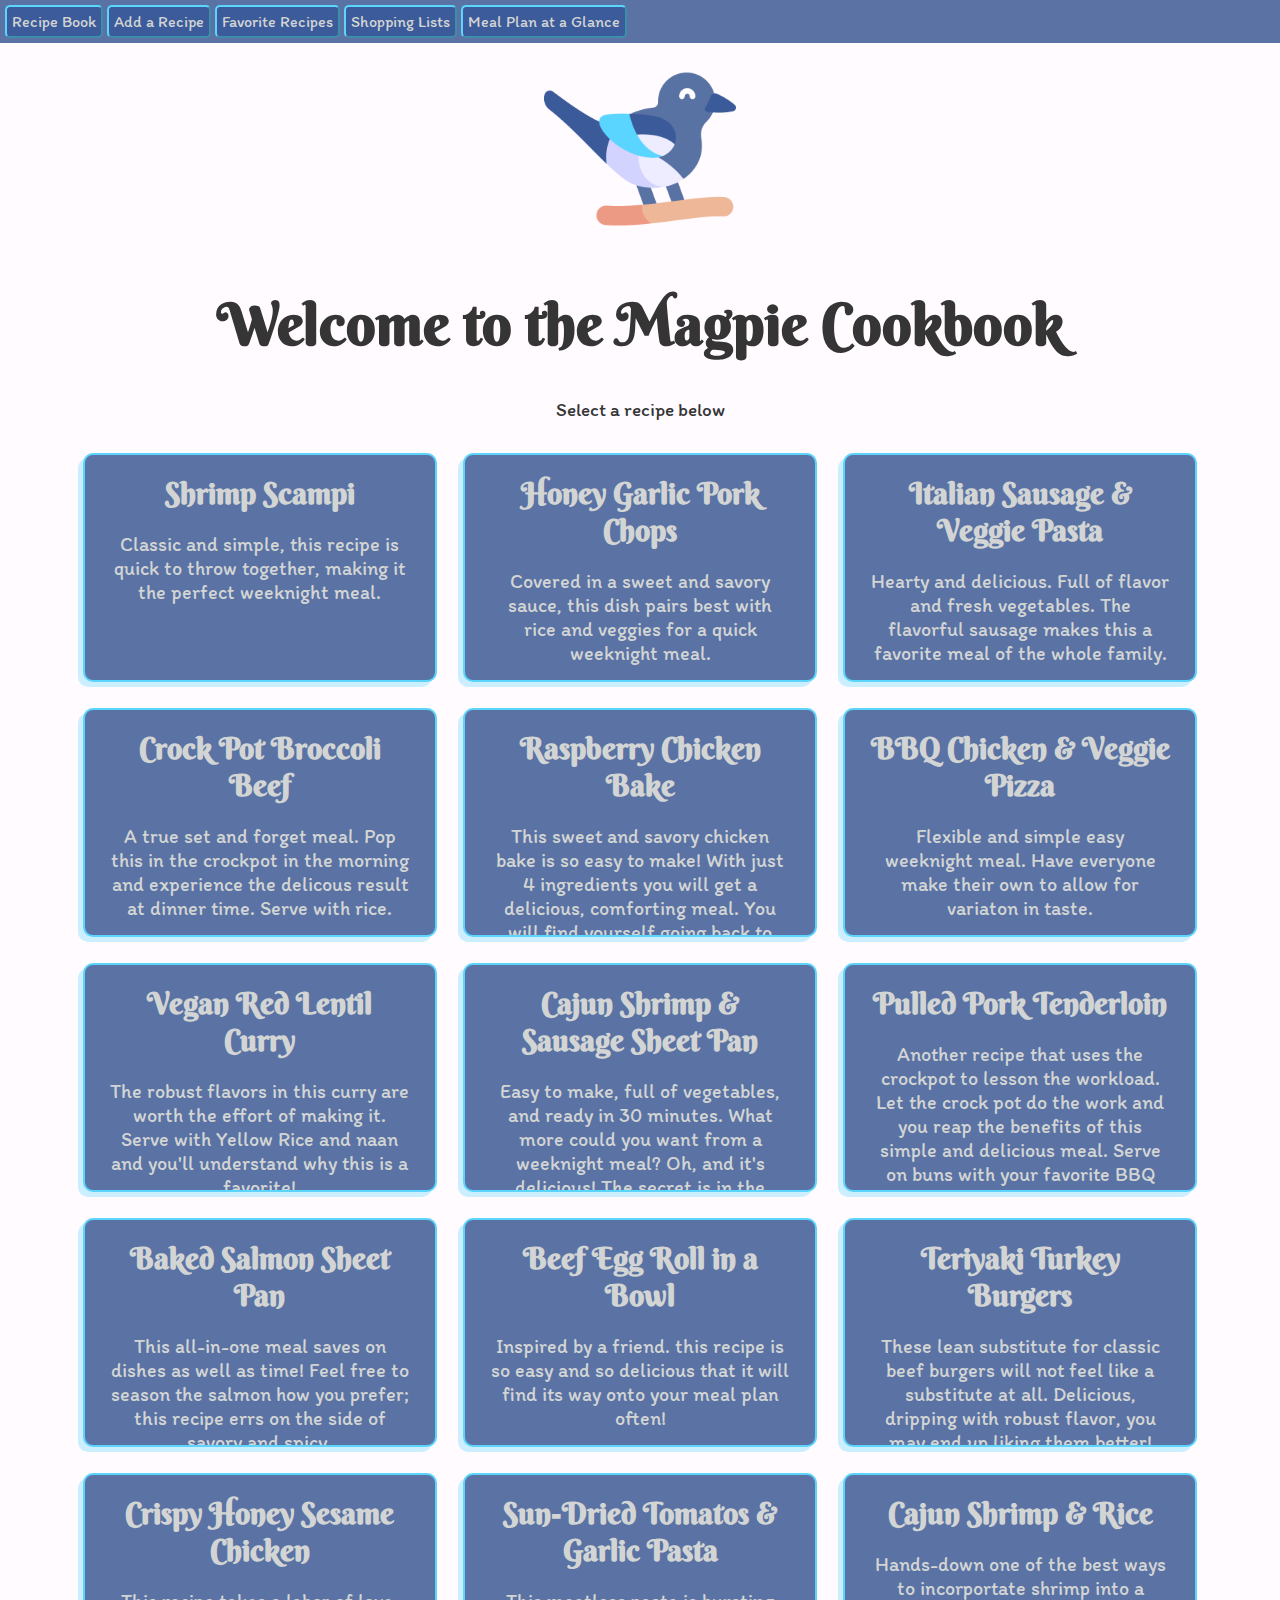
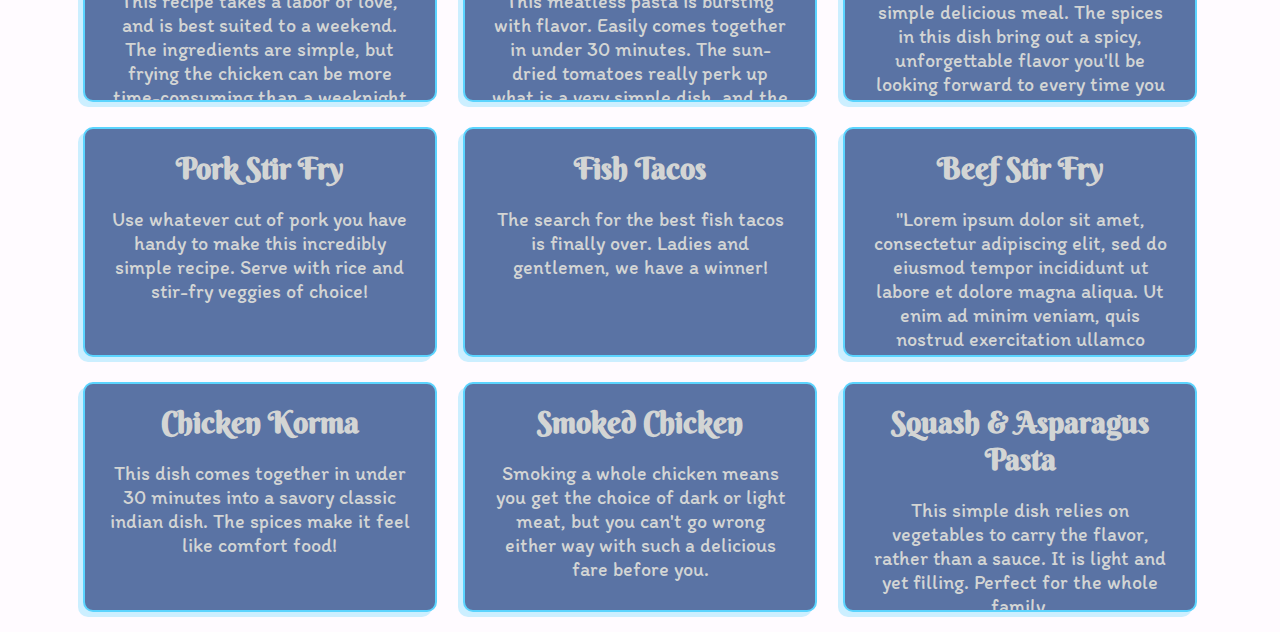
<file: index.html>
<!DOCTYPE html>
<html lang="en">
<head>
  <meta charset="UTF-8">
  <meta http-equiv="X-UA-Compatible" content="IE=edge">
  <meta name="viewport" content="width=device-width, initial-scale=1.0">
  <title>The Magpie Cookbook</title>
  <link rel="stylesheet" type="text/css" href="css/styles.css">
  <link rel="icon" type="image/png" sizes="32x32" href="./images/favicon.ico">
  <link rel="preconnect" href="https://fonts.googleapis.com">
  <link rel="preconnect" href="https://fonts.gstatic.com" crossorigin>
  <link href="https://fonts.googleapis.com/css2?family=Berkshire+Swash&display=swap" rel="stylesheet">
  <link href="https://fonts.googleapis.com/css2?family=Itim&display=swap" rel="stylesheet">
</head>
<body>
  <!-- this nav-bar will displayed on medium and large screens -->
  <nav class="nav-bar nav-bar-large nav-bar-medium">
    <!-- links back to the home-page -->
      <button class="nav-btn"><a href="#">Recipe Book</a></button>
  <!-- this will link to a form that will create a page! no idea how to do this yet, but I will get it eventually -->
      <button class="nav-btn"><a href="#">Add a Recipe</a></button>
      <!-- links to a list of favorited recipes, still no idea how to create a favorites list, but I will learn! -->
      <button class="nav-btn"><a href="#">Favorite Recipes</a></button>
      <!-- links to shopping lists for meal plans or by recipe. Should be able to add shopping lists to a main printable shopping list eventually. -->
      <button class="nav-btn"><a href="#">Shopping Lists</a></button>
      <button class="nav-btn"><a href="meal-planner/meal-plan.html">Meal Plan at a Glance</a></button>
  </nav>
  <!-- this nav-bar will be displayed only on small screens -->
  <nav class="nav-bar nav-bar-small">
    <button class="nav-btn-small"><a href="index.html"><img src="./images/cookbook.png" class=" nav-bar-small-icon"></a></button>
    <button class="nav-btn-small"><a href="#"><img src="./images/add.png" class=" nav-bar-small-icon"></a></button>
    <button class="nav-btn-small"><a href="#"><img src="./images/heart.png" class=" nav-bar-small-icon"></a></button>
    <button class="nav-btn-small"><a href="#"><img src="./images/shopping-list.png" class=" nav-bar-small-icon"></a></button>
    <button class="nav-btn-small"><a href="./meal-planner/meal-plan.html"><img src="./images/weekly.png" class=" nav-bar-small-icon"></a></button>
  </nav>

  <section class="cookbook-intro">
    <img src="./images/magpie.png" alt="cartoon-magpie">
    <h1> Welcome to the Magpie Cookbook </h1>
    <p>Select a recipe below</p>
  </section>
  <nav class="recipe-carousel">
    <div class="recipe-card">
      <h1 class="recipe-title">Shrimp Scampi</h1>
      <p>Classic and simple, this recipe is quick to throw together, making it the perfect weeknight meal.</p>
    </div>
    <div class="recipe-card">
      <h1 class="recipe-title">Honey Garlic Pork Chops</h1>
      <p>Covered in a sweet and savory sauce, this dish pairs best with rice and veggies for a quick weeknight meal.</p>
    </div>
    <div class="recipe-card">
      <h1 class="recipe-title">Italian Sausage & Veggie Pasta</h1>
      <p>Hearty and delicious. Full of flavor and fresh vegetables. The flavorful sausage makes this a favorite meal of the whole family.</p>
    </div>
    <div class="recipe-card">
      <h1 class="recipe-title">Crock Pot Broccoli Beef</h1>
      <p>A true set and forget meal. Pop this in the crockpot in the morning and experience the delicous result at dinner time. Serve with rice.</p>
    </div>
    <div class="recipe-card">
      <h1 class="recipe-title">Raspberry Chicken Bake</h1>
      <p>This sweet and savory chicken bake is so easy to make! With just 4 ingredients you will get a delicious, comforting meal. You will find yourself going back to this one again and again when you're looking for something easy and tasty.
    </div>
    <div class="recipe-card">
      <h1 class="recipe-title">BBQ Chicken & Veggie Pizza</h1>
      <p>Flexible and simple easy weeknight meal. Have everyone make their own to allow for variaton in taste.</p>
    </div>
    <div class="recipe-card">
      <h1 class="recipe-title">Vegan Red Lentil Curry</h1>
      <p>The robust flavors in this curry are worth the effort of making it. Serve with <a>Yellow Rice</a> and naan and you'll understand why this is a favorite!</p>
    </div>
    <div class="recipe-card">
      <h1 class="recipe-title">Cajun Shrimp & Sausage Sheet Pan</h1>
      <p>Easy to make, full of vegetables, and ready in 30 minutes. What more could you want from a weeknight meal? Oh, and it's delicious! The secret is in the spices.</p>
    </div>
    <div class="recipe-card">
      <h1 class="recipe-title">Pulled Pork Tenderloin</h1>
      <p>Another recipe that uses the crockpot to lesson the workload. Let the crock pot do the work and you reap the benefits of this simple and delicious meal. Serve on buns with your favorite BBQ side!</p>
    </div><div class="recipe-card"><a href="./recipe-pages/salmon-sheet-pan.html">
      <h1 class="recipe-title">Baked Salmon Sheet Pan</h1>
      <p>This all-in-one meal saves on dishes as well as time! Feel free to season the salmon how you prefer; this recipe errs on the side of savory and spicy.</p></a>
    </div><div class="recipe-card"><a href="./recipe-pages/beef-egg-roll.html">
      <h1 class="recipe-title">Beef Egg Roll in a Bowl</h1>
      <p>Inspired by a friend. this recipe is so easy and so delicious that it will find its way onto your meal plan often!</p></a>
    </div><div class="recipe-card">
      <h1 class="recipe-title">Teriyaki Turkey Burgers</h1>
      <p>These lean substitute for classic beef burgers will not feel like a substitute at all. Delicious, dripping with robust flavor, you may end up liking them better!</p>
    </div>
    <div class="recipe-card">
      <h1 class="recipe-title">Crispy Honey Sesame Chicken</h1>
      <p>This recipe takes a labor of love, and is best suited to a weekend. The ingredients are simple, but frying the chicken can be more time-consuming than a weeknight allows. The payoff is a delicious sweet and savory chicken that the whole family will love. Best served with rice and steamed veggies.</p>
    </div>
    <div class="recipe-card"> <a href="./recipe-pages/sun-dried-tomato-pasta.html">
      <h1 class="recipe-title">Sun-Dried Tomatos & Garlic Pasta</h1>
      <p>This meatless pasta is bursting with flavor. Easily comes together in under 30 minutes. The sun-dried tomatoes really perk up what is a very simple dish, and the spinach gives it a beautiful look while adding rich nutritional value.</p></a>
    </div>
    <div class="recipe-card">
      <h1 class="recipe-title">Cajun Shrimp & Rice</h1>
      <p>Hands-down one of the best ways to incorportate shrimp into a simple delicious meal. The spices in this dish bring out a spicy, unforgettable flavor you'll be looking forward to every time you see it on your meal plan!</p>
    </div><div class="recipe-card">
      <h1 class="recipe-title">Pork Stir Fry</h1>
      <p>Use whatever cut of pork you have handy to make this incredibly simple recipe. Serve with rice and stir-fry veggies of choice!</p>
    </div><div class="recipe-card">
      <h1 class="recipe-title">Fish Tacos</h1>
      <p>The search for the best fish tacos is finally over. Ladies and gentlemen, we have a winner!</p>
    </div>
    <div class="recipe-card">
      <h1 class="recipe-title">Beef Stir Fry</h1>
      <p>"Lorem ipsum dolor sit amet, consectetur adipiscing elit, sed do eiusmod tempor incididunt ut labore et dolore magna aliqua. Ut enim ad minim veniam, quis nostrud exercitation ullamco laboris nisi ut aliquip ex ea commodo consequat. Duis aute irure dolor in reprehenderit in voluptate velit esse cillum dolore eu fugiat nulla pariatur. Excepteur sint occaecat cupidatat non proident, sunt in culpa qui officia deserunt mollit anim id est laborum."</p>
    </div>
    <div class="recipe-card">
      <h1 class="recipe-title">Chicken Korma</h1>
      <p>This dish comes together in under 30 minutes into a savory classic indian dish. The spices make it feel like comfort food!</p>
    </div>
    <div class="recipe-card">
      <h1 class="recipe-title">Smoked Chicken</h1>
      <p>Smoking a whole chicken means you get the choice of dark or light meat, but you can't go wrong either way with such a delicious fare before you.</p>
    </div>
    <div class="recipe-card">
      <h1 class="recipe-title">Squash & Asparagus Pasta</h1>
      <p>This simple dish relies on vegetables to carry the flavor, rather than a sauce. It is light and yet filling. Perfect for the whole family.</p>
    </div>
  </nav>
  <footer class="footer">
    
  </footer>
  <script src="/js/script.js"></script>
</body>
</html>
</file>
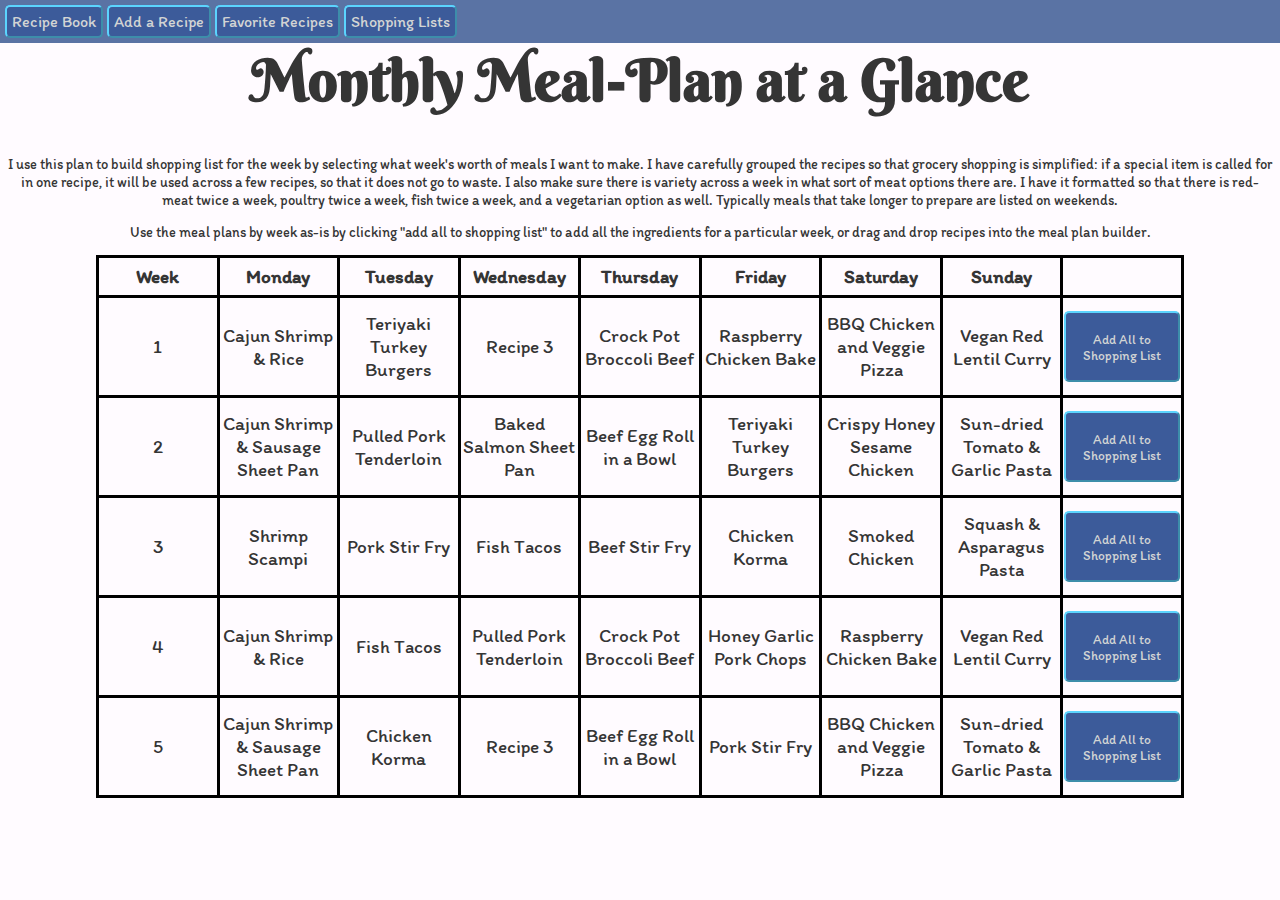
<file: meal-plan.html>
<!DOCTYPE html>
<html lang="en">
<head>
  <meta charset="UTF-8">
  <meta http-equiv="X-UA-Compatible" content="IE=edge">
  <meta name="viewport" content="width=device-width, initial-scale=1.0">
  <link rel="stylesheet" href="/css/styles.meal-plan.css">
  <link rel="icon" type="image/png" sizes="32x32" href="/images/favicon.ico">
  <link rel="preconnect" href="https://fonts.googleapis.com">
  <link rel="preconnect" href="https://fonts.gstatic.com" crossorigin>
  <link href="https://fonts.googleapis.com/css2?family=Berkshire+Swash&display=swap" rel="stylesheet">
  <link href="https://fonts.googleapis.com/css2?family=Itim&display=swap" rel="stylesheet">
  <title>The Magpie Cookbook | Meal Plan At a Glance</title>
</head>
<body>
  <nav class="nav-bar">
    <!-- links back to the home-page -->
      <button class="nav-btn"><a href="/index.html">Recipe Book</a></button>
  <!-- this will link to a form that will create a page! no idea how to do this yet, but I will get it eventually -->
      <button class="nav-btn"><a href="#">Add a Recipe</a></button>
      <!-- links to a list of favorited recipes, still no idea how to create a favorites list, but I will learn! -->
      <button class="nav-btn"><a href="#">Favorite Recipes</a></button>
      <!-- links to shopping lists for meal plans or by recipe. Should be able to add shopping lists to a main printable shopping list eventually. -->
      <button class="nav-btn"><a href="#">Shopping Lists</a></button>
  </nav>

  <h1>Monthly Meal-Plan at a Glance</h1>
  <p> I use this plan to build shopping list for the week by selecting what week's worth of meals I want to make. I have carefully grouped the recipes so that grocery shopping is simplified: if a special item is called for in one recipe, it will be used across a few recipes, so that it does not go to waste. I also make sure there is variety across a week in what sort of meat options there are. I have it formatted so that there is red-meat twice a week, poultry twice a week, fish twice a week, and a vegetarian option as well. Typically meals that take longer to prepare are listed on weekends.</p> 
  <p>Use the meal plans by week as-is by clicking "add all to shopping list" to add all the ingredients for a particular week, or drag and drop recipes into the meal plan builder.</p>
  <table>
    <thead> 
      <tr> 
        <th>Week</th><th>Monday</th> <th>Tuesday</th> <th>Wednesday</th> <th>Thursday</th> <th>Friday</th> <th>Saturday</th> <th>Sunday</th><th></th>     
      </tr>  
    </thead>
    <tbody>
      <tr>
        <td>1</td>
        <td>Cajun Shrimp & Rice</td>
        <td>Teriyaki Turkey Burgers</td>
        <td>Recipe 3</td>
        <td>Crock Pot Broccoli Beef</td>
        <td>Raspberry Chicken Bake</td>
        <td>BBQ Chicken and Veggie Pizza</td>
        <td>Vegan Red Lentil Curry</td>
        <td><button class="add-to-list" type="button"> Add All to Shopping List</button></td>
      </tr>
      <tr>
        <td>2</td>
        <td>Cajun Shrimp & Sausage Sheet Pan</td>
        <td>Pulled Pork Tenderloin</td>
        <td>Baked Salmon Sheet Pan</td>
        <td>Beef Egg Roll in a Bowl</td>
        <td>Teriyaki Turkey Burgers</td>
        <td>Crispy Honey Sesame Chicken</td>
        <td>Sun-dried Tomato & Garlic Pasta</td>
        <td><button class="add-to-list" type="button"> Add All to Shopping List</button></td>
      </tr>
      <tr>
        <td>3</td>
        <td>Shrimp Scampi</td>
        <td>Pork Stir Fry</td>
        <td>Fish Tacos</td>
        <td>Beef Stir Fry</td>
        <td>Chicken Korma</td>
        <td>Smoked Chicken</td>
        <td>Squash & Asparagus Pasta</td>
        <td><button class="add-to-list" type="button"> Add All to Shopping List</button></td>
      </tr>
      <tr>
        <td>4</td>
        <td>Cajun Shrimp & Rice</td>
        <td>Fish Tacos</td>
        <td>Pulled Pork Tenderloin</td>
        <td>Crock Pot Broccoli Beef</td>
        <td>Honey Garlic Pork Chops</td>
        <td>Raspberry Chicken Bake</td>
        <td>Vegan Red Lentil Curry</td>
        <td><button class="add-to-list" type="button"> Add All to Shopping List</button>
      </tr>
      <tr>
        <td>5</td>
        <td>Cajun Shrimp & Sausage Sheet Pan</td>
        <td>Chicken Korma</td>
        <td>Recipe 3</td>
        <td>Beef Egg Roll in a Bowl</td>
        <td>Pork Stir Fry</td>
        <td>BBQ Chicken and Veggie Pizza</td>
        <td>Sun-dried Tomato & Garlic Pasta</td>
        <td><button class="add-to-list" type="button"> Add All to Shopping List</button></td>
      </tr>

    </tbody>
  </table>
</body>
</html>
</file>
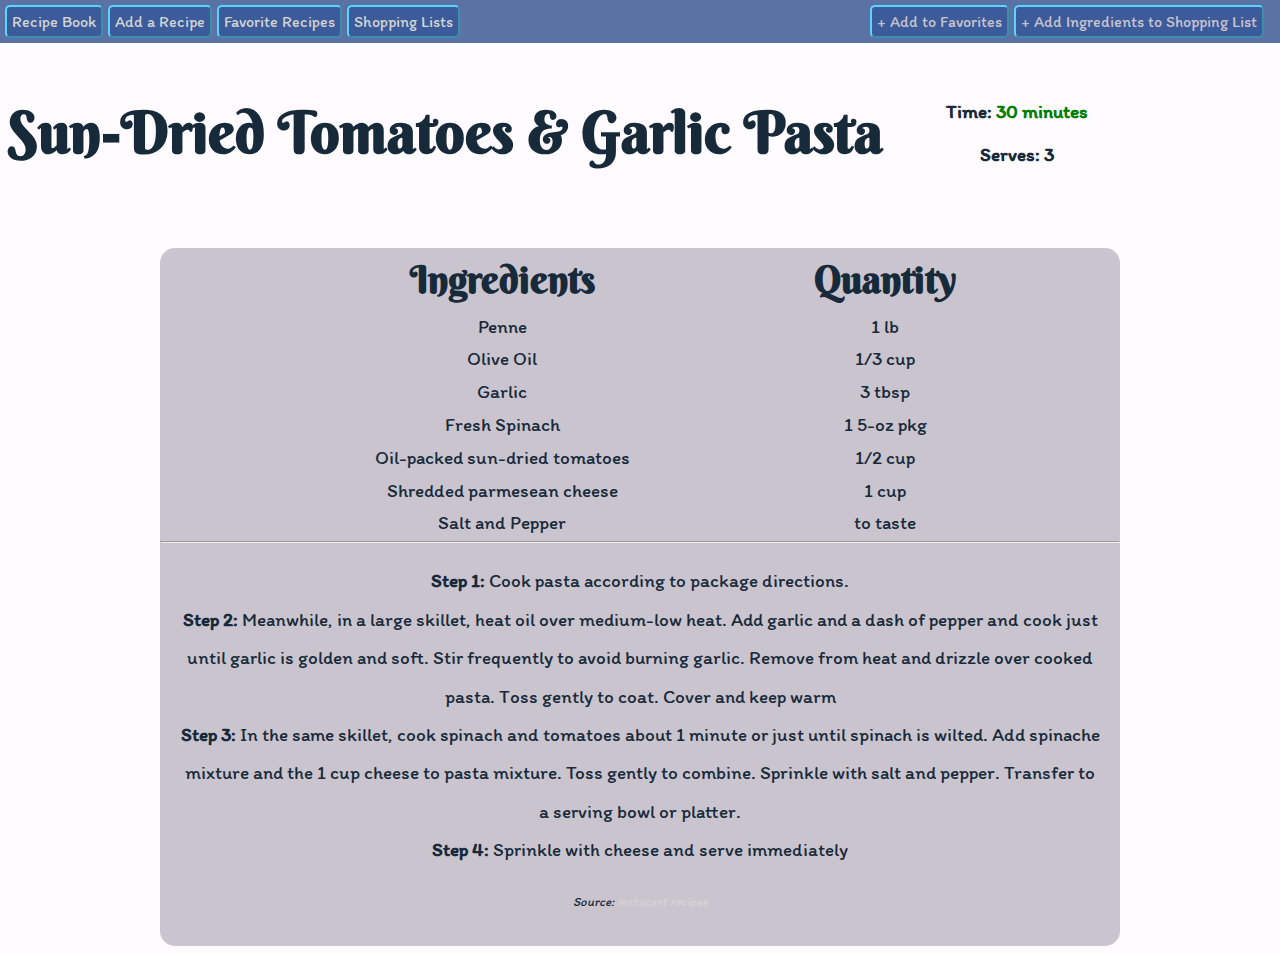
<file: recipe-1.html>
<!DOCTYPE html>
<html lang="en">
<head>
  <meta charset="UTF-8">
  <meta http-equiv="X-UA-Compatible" content="IE=edge">
  <meta name="viewport" content="width=device-width, initial-scale=1.0">
  <link rel="icon" type="image/png" sizes="32x32" href="/images/favicon.ico">
  <link rel="stylesheet" type="text/css" href="/css/styles.recipe-cards.css">
  <link rel="preconnect" href="https://fonts.googleapis.com">
  <link rel="preconnect" href="https://fonts.gstatic.com" crossorigin>
  <link href="https://fonts.googleapis.com/css2?family=Berkshire+Swash&display=swap" rel="stylesheet">
  <link href="https://fonts.googleapis.com/css2?family=Itim&display=swap" rel="stylesheet">
  <title>Sun-Dried Tomatoes & Garlic Pasta</title>
</head>
<body>
  <nav class="nav-bar">
<!-- links back to the home-page -->
    <button class="nav-btn"><a href="/index.html">Recipe Book</a></button>
<!-- this will link to a form that will create a page! no idea how to do this yet, but I will get it eventually -->
    <button class="nav-btn"><a href="#">Add a Recipe</a></button>
    <!-- links to a list of favorited recipes, still no idea how to create a favorites list, but I will learn! -->
    <button class="nav-btn"><a href="#">Favorite Recipes</a></button>
    <!-- links to shopping lists for meal plans or by recipe. Should be able to add shopping lists to a main printable shopping list eventually. -->
    <button class="nav-btn"><a href="#">Shopping Lists</a></button>
    <div class="recipe-btn">
      <button class="nav-btn" type="button">+ Add to Favorites</button>
      <button class="nav-btn" type="button">+ Add Ingredients to Shopping List</button>
    </div>  
  </nav>

  <div class="recipe-head">
    <h1>Sun-Dried Tomatoes & Garlic Pasta</h1>
    <div class="time-serves">
      <p>Time:<span class="cook-time"> 30 minutes</span></p>
      <p>Serves: 3</p>
      
    </div>
  </div>
  
  <div class="recipe-info">
    <div class="ingredients">
      <table>
        <thead>
          <tr>
            <th>Ingredients</th>
            <th>Quantity</th>
          </tr>
        </thead>
        <tbody>
          <tr>
            <td> Penne</td>
            <td> 1 lb</td>
          </tr>
          <tr>
            <td> Olive Oil</td>
            <td> 1/3 cup</td>
          </tr>
          <tr>
            <td> Garlic</td>
            <td> 3 tbsp</td>
          </tr>
          <tr>
            <td> Fresh Spinach</td>
            <td> 1 5-oz pkg</td>
          </tr>
          <tr>
            <td> Oil-packed sun-dried tomatoes</td>
            <td> 1/2 cup </td>
          </tr>
          <tr>
            <td> Shredded parmesean cheese</td>
            <td> 1 cup </td>
          </tr>
          <tr>
            <td> Salt and Pepper</td>
            <td> to taste </td>
          </tr>
        </tbody>
      </table>
    </div>
    <hr>
    <div class="instructions">
      <p>
        <strong>Step 1:</strong> Cook pasta according to package directions. <br>
          <strong>Step 2:</strong> Meanwhile, in a large skillet, heat oil over medium-low heat. Add garlic and a dash of
          pepper and cook just until garlic is golden and soft. Stir frequently to avoid burning garlic. Remove from heat and
          drizzle over cooked pasta. Toss gently to coat. Cover and keep warm<br>
          <strong>Step 3:</strong> In the same skillet, cook spinach and tomatoes about 1 minute or just until spinach is wilted. Add spinache mixture and the 1 cup cheese to pasta mixture. Toss gently to combine. Sprinkle with salt and pepper. Transfer to a serving bowl or platter.<br>
          <strong>Step 4:</strong> Sprinkle with cheese and serve immediately
        </p>
      <!--Modified to be a butter-free recipe-->
        <p class="source"><em>Source: <a target="_blank" href="https://www.instacart.com/store/recipes/888-browned-butter-garlic-pasta"> instacart recipes</a></em></p> 
    </div>



  </div>
  
</body>
</html>
</file>
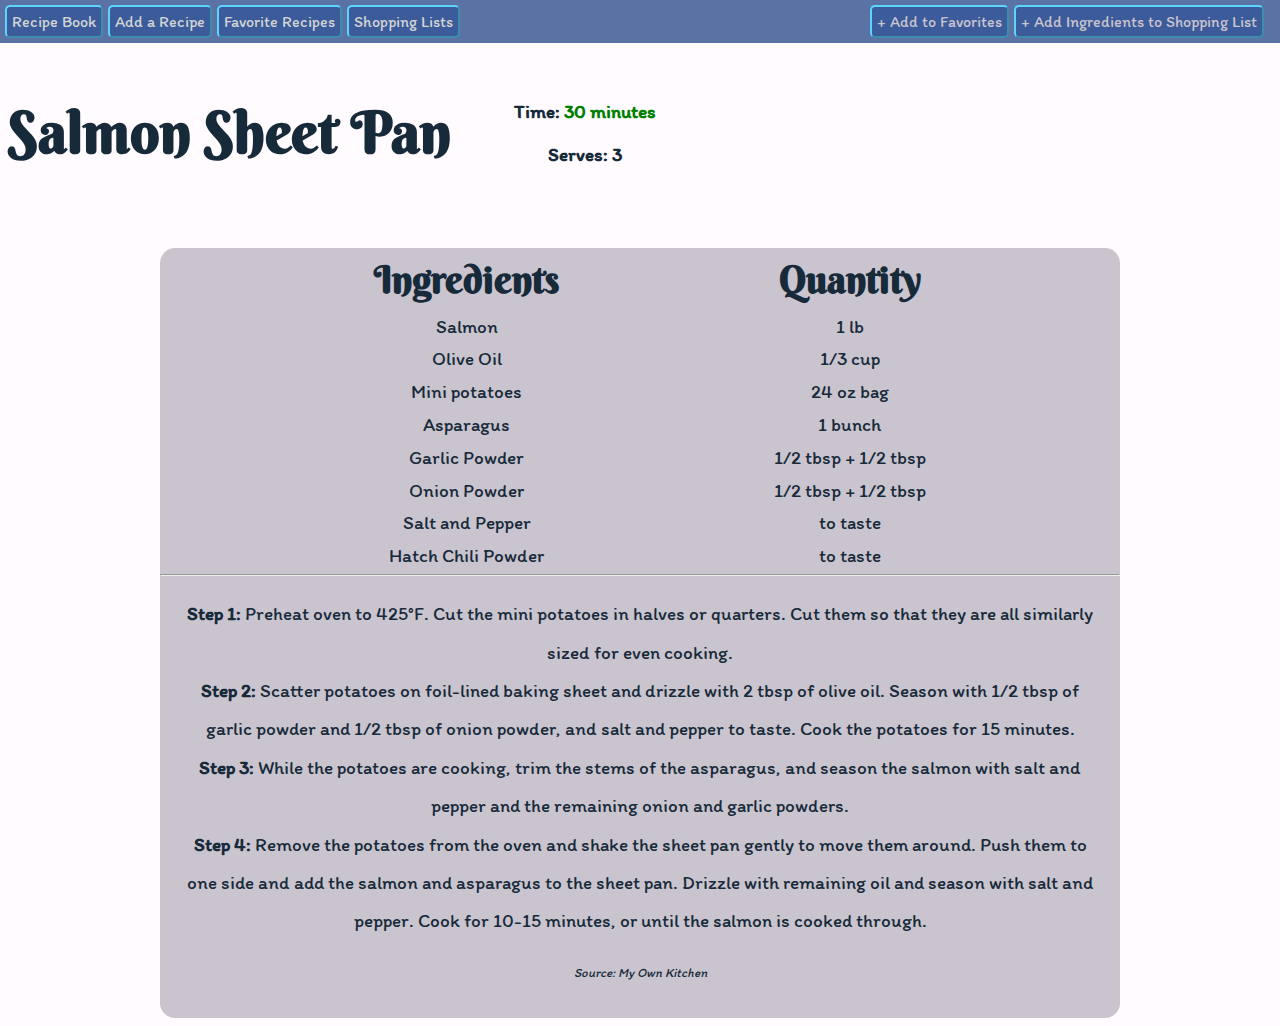
<file: recipe-2.html>
<!DOCTYPE html>
<html lang="en">
<head>
  <meta charset="UTF-8">
  <meta http-equiv="X-UA-Compatible" content="IE=edge">
  <meta name="viewport" content="width=device-width, initial-scale=1.0">
  <link rel="icon" type="image/png" sizes="32x32" href="/images/favicon.ico">
  <link rel="stylesheet" type="text/css" href="/css/styles.recipe-cards.css">
  <link rel="preconnect" href="https://fonts.googleapis.com">
  <link rel="preconnect" href="https://fonts.gstatic.com" crossorigin>
  <link href="https://fonts.googleapis.com/css2?family=Berkshire+Swash&display=swap" rel="stylesheet">
  <link href="https://fonts.googleapis.com/css2?family=Itim&display=swap" rel="stylesheet">
  <title>Sun-Dried Tomatoes & Garlic Pasta</title>
</head>
<body>
  <nav class="nav-bar">
<!-- links back to the home-page -->
    <button class="nav-btn"><a href="/index.html">Recipe Book</a></button>
<!-- this will link to a form that will create a page! no idea how to do this yet, but I will get it eventually -->
    <button class="nav-btn"><a href="#">Add a Recipe</a></button>
    <!-- links to a list of favorited recipes, still no idea how to create a favorites list, but I will learn! -->
    <button class="nav-btn"><a href="#">Favorite Recipes</a></button>
    <!-- links to shopping lists for meal plans or by recipe. Should be able to add shopping lists to a main printable shopping list eventually. -->
    <button class="nav-btn"><a href="#">Shopping Lists</a></button>
    <div class="recipe-btn">
      <button class="nav-btn" type="button">+ Add to Favorites</button>
      <button class="nav-btn" type="button">+ Add Ingredients to Shopping List</button>
    </div>  
  </nav>

  <div class="recipe-head">
    <h1>Salmon Sheet Pan</h1>
    <div class="time-serves">
      <p>Time:<span class="cook-time"> 30 minutes</span></p>
      <p>Serves: 3</p>
      
    </div>
  </div>
  
  <div class="recipe-info">
    <div class="ingredients">
      <table>
        <thead>
          <tr>
            <th>Ingredients</th>
            <th>Quantity</th>
          </tr>
        </thead>
        <tbody>
          <tr>
            <td> Salmon</td>
            <td> 1 lb</td>
          </tr>
          <tr>
            <td> Olive Oil</td>
            <td> 1/3 cup</td>
          </tr>
          <tr>
            <td> Mini potatoes</td>
            <td> 24 oz bag</td>
          </tr>
          <tr>
            <td> Asparagus</td>
            <td> 1 bunch</td>
          </tr>
          <tr>
            <td> Garlic Powder</td>
            <td> 1/2 tbsp + 1/2 tbsp </td>
          </tr>
          <tr>
            <td> Onion Powder</td>
            <td> 1/2 tbsp + 1/2 tbsp </td>
          </tr>
          <tr>
            <td> Salt and Pepper</td>
            <td> to taste </td>
          </tr>
          <tr>
            <td> Hatch Chili Powder</td>
            <td> to taste </td>
          </tr>

        </tbody>
      </table>
    </div>
    <hr>
    <div class="instructions">
      <p>
        <strong>Step 1:</strong> Preheat oven to 425&#176;F. Cut the mini potatoes in halves or quarters. Cut them so that they are all similarly sized for even cooking. <br>
        <strong>Step 2:</strong> Scatter potatoes on foil-lined baking sheet and drizzle with 2 tbsp of olive oil. Season with 1/2 tbsp of garlic powder and 1/2 tbsp of onion powder, and salt and pepper to taste. Cook the potatoes for 15 minutes.<br>
        <strong>Step 3:</strong> While the potatoes are cooking, trim the stems of the asparagus, and season the salmon with salt and pepper and the remaining onion and garlic powders.<br>
        <strong>Step 4:</strong> Remove the potatoes from the oven and shake the sheet pan gently to move them around. Push them to one side and add the salmon and asparagus to the sheet pan. Drizzle with remaining oil and season with salt and pepper. Cook for 10-15 minutes, or until the salmon is cooked through. 
      </p>
      <!--Modified to be a butter-free recipe-->
      <p class="source"><em>Source: My Own Kitchen</em></p> 
    </div>



  </div>
  
</body>
</html>
</file>
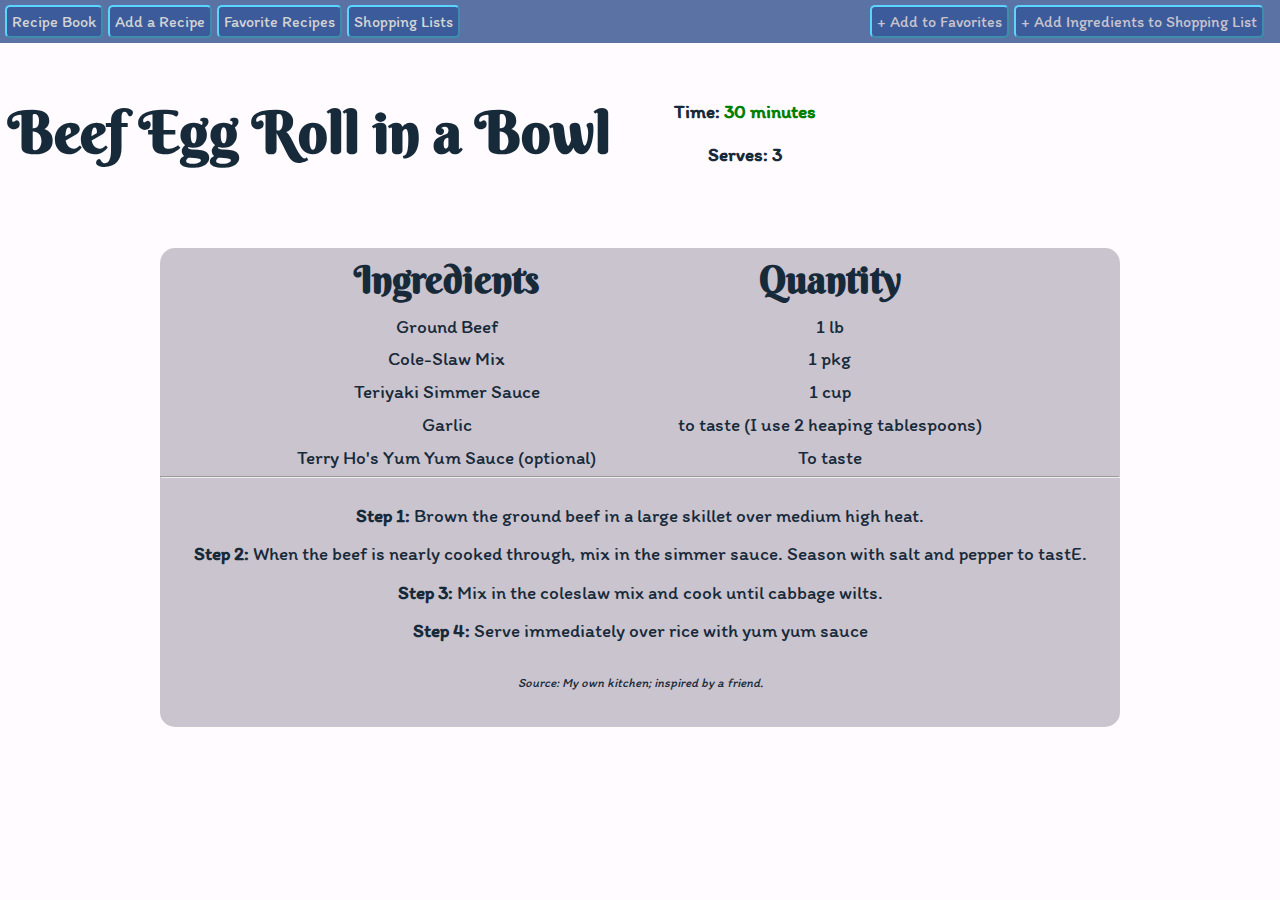
<file: recipe-3.html>
<!DOCTYPE html>
<html lang="en">
<head>
  <meta charset="UTF-8">
  <meta http-equiv="X-UA-Compatible" content="IE=edge">
  <meta name="viewport" content="width=device-width, initial-scale=1.0">
  <link rel="icon" type="image/png" sizes="32x32" href="/images/favicon.ico">
  <link rel="stylesheet" type="text/css" href="/css/styles.recipe-cards.css">
  <link rel="preconnect" href="https://fonts.googleapis.com">
  <link rel="preconnect" href="https://fonts.gstatic.com" crossorigin>
  <link href="https://fonts.googleapis.com/css2?family=Berkshire+Swash&display=swap" rel="stylesheet">
  <link href="https://fonts.googleapis.com/css2?family=Itim&display=swap" rel="stylesheet">
  <title>Sun-Dried Tomatoes & Garlic Pasta</title>
</head>
<body>
  <nav class="nav-bar">
<!-- links back to the home-page -->
    <button class="nav-btn"><a href="/index.html">Recipe Book</a></button>
<!-- this will link to a form that will create a page! no idea how to do this yet, but I will get it eventually -->
    <button class="nav-btn"><a href="#">Add a Recipe</a></button>
    <!-- links to a list of favorited recipes, still no idea how to create a favorites list, but I will learn! -->
    <button class="nav-btn"><a href="#">Favorite Recipes</a></button>
    <!-- links to shopping lists for meal plans or by recipe. Should be able to add shopping lists to a main printable shopping list eventually. -->
    <button class="nav-btn"><a href="#">Shopping Lists</a></button>
    <div class="recipe-btn">
      <button class="nav-btn" type="button">+ Add to Favorites</button>
      <button class="nav-btn" type="button">+ Add Ingredients to Shopping List</button>
    </div>  
  </nav>
  <div class="recipe-head">
    <h1>Beef Egg Roll in a Bowl</h1>
    <div class="time-serves">
      <p>Time:<span class="cook-time"> 30 minutes</span></p>
      <p>Serves: 3</p>
    </div>
  </div>
  <div class="recipe-info">
    <div class="ingredients">
      <table>
        <thead>
          <tr>
            <th>Ingredients</th>
            <th>Quantity</th>
          </tr>
        </thead>
        <tbody>
          <tr>
            <td> Ground Beef</td>
            <td> 1 lb</td>
          </tr>
          <tr>
            <td> Cole-Slaw Mix</td>
            <td> 1 pkg</td>
          </tr>
          <tr>
            <td> Teriyaki Simmer Sauce</td>
            <td> 1 cup</td>
          </tr>
          <tr>
            <td> Garlic</td>
            <td> to taste (I use 2 heaping tablespoons)</td>
          </tr>
          <tr>
            <td> Terry Ho's Yum Yum Sauce (optional)</td>
            <td> To taste </td>
          </tr>
        </tbody>
      </table>
    </div>
    <hr>
    <div class="instructions">
      <p>
        <strong>Step 1: </strong> Brown the ground beef in a large skillet over medium high heat. <br>
        <strong>Step 2:</strong> When the beef is  nearly cooked through, mix in the simmer  sauce. Season with salt and pepper to tastE. <br>
        <strong>Step 3:</strong> Mix in the coleslaw mix and cook until cabbage wilts.<br>
        <strong>Step 4:</strong> Serve immediately over rice with yum yum sauce
      </p>
        <!--I actually got the idea from a friend, but then made it my own.-->
      <p class="source"><em>Source: My own kitchen; inspired by a friend.</em></p> </div>
    </div>



  </div>
  
</body>
</html>
</file>
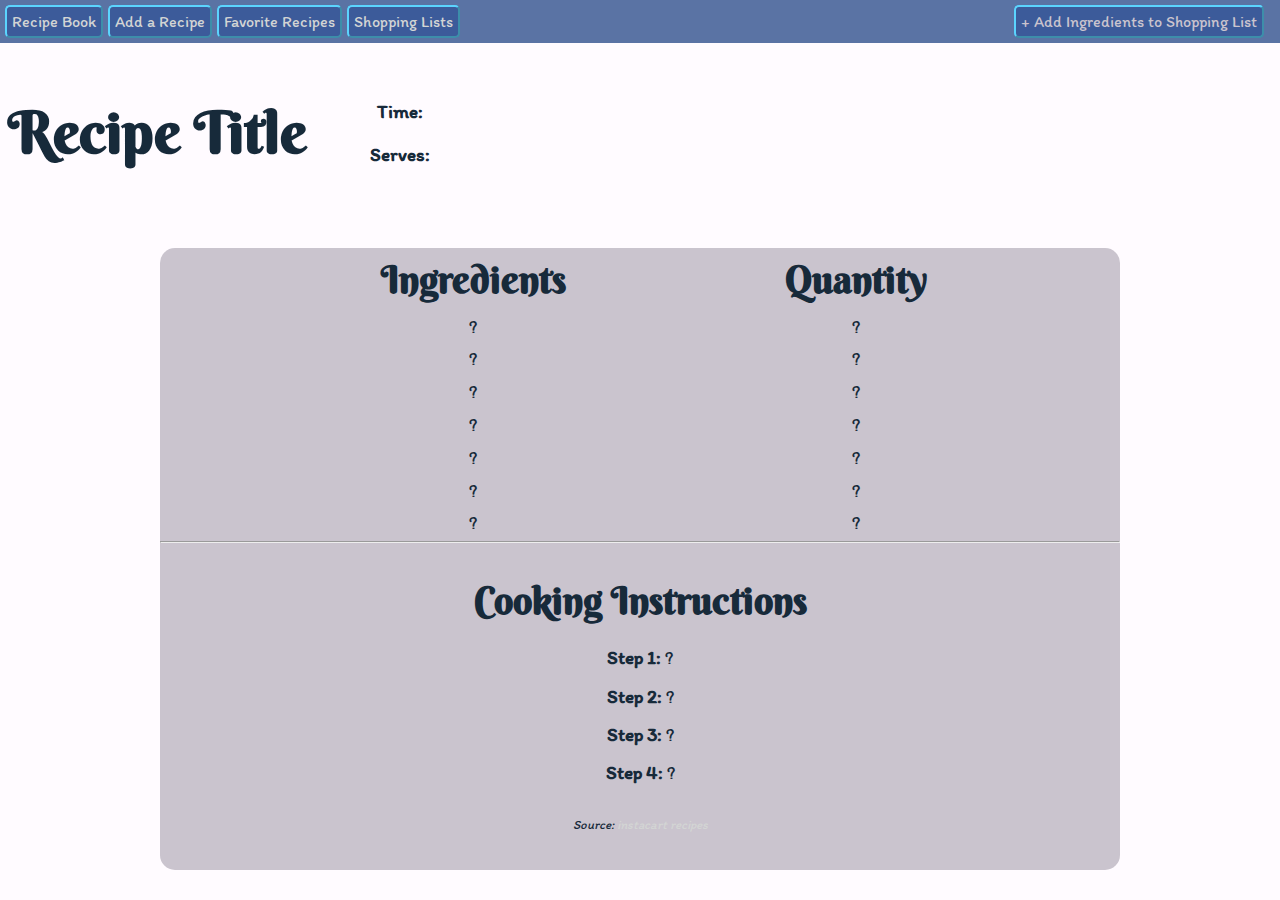
<file: template-recipe-2.0.html>
<!DOCTYPE html>
<html lang="en">
<head>
  <meta charset="UTF-8">
  <meta http-equiv="X-UA-Compatible" content="IE=edge">
  <meta name="viewport" content="width=device-width, initial-scale=1.0">
  <link rel="icon" type="image/png" sizes="32x32" href="/images/favicon.ico">
  <link rel="stylesheet" type="text/css" href="/css/styles.recipe-cards.css">
  <link rel="preconnect" href="https://fonts.googleapis.com">
  <link rel="preconnect" href="https://fonts.gstatic.com" crossorigin>
  <link href="https://fonts.googleapis.com/css2?family=Berkshire+Swash&display=swap" rel="stylesheet">
  <link href="https://fonts.googleapis.com/css2?family=Itim&display=swap" rel="stylesheet">
  <title>Document</title>
</head>
<body>
  <nav class="nav-bar">
    <!-- links back to the home-page -->
        <button class="nav-btn"><a href="/index.html">Recipe Book</a></button>
    <!-- this will link to a form that will create a page! no idea how to do this yet, but I will get it eventually -->
        <button class="nav-btn"><a href="#">Add a Recipe</a></button>
        <!-- links to a list of favorited recipes, still no idea how to create a favorites list, but I will learn! -->
        <button class="nav-btn"><a href="#">Favorite Recipes</a></button>
        <!-- links to shopping lists for meal plans or by recipe. Should be able to add shopping lists to a main printable shopping list eventually. -->
        <button class="nav-btn"><a href="#">Shopping Lists</a></button>
        <button class="nav-btn recipe-btn" type="button">+ Add to Favorites</button>
        <button class="nav-btn recipe-btn" type="button">+ Add Ingredients to Shopping List</button>

  </nav>


  <div class="recipe-head">
    <h1>Recipe Title</h1>
    <div class="time-serves">
      <p>Time:</p>
      <p>Serves:</p> 
    </div>
  </div>
  <div class="recipe-info">
    <div class="ingredients">
      <table>
        <thead>
          <tr>
            <th>Ingredients</th>
            <th>Quantity</th>
          </tr>
        </thead>
        <tbody>
          <tr>
            <td> ?</td>
            <td> ?</td>
          </tr>
          <tr>
            <td> ?</td>
            <td> ?</td>
          </tr>
          <tr>
            <td> ?</td>
            <td> ?</td>
          </tr>
          <tr>
            <td> ?</td>
            <td> ?</td>
          </tr>
          <tr>
            <td> ?</td>
            <td> ? </td>
          </tr>
          <tr>
            <td> ?</td>
            <td> ? </td>
          </tr>
          <tr>
            <td> ?</td>
            <td> ? </td>
          </tr>
        </tbody>
      </table>
    </div>
    <hr>
    <div class="instructions">
      <p>
        <h3>Cooking Instructions</h3>
        <strong>Step 1:</strong> ? <br>
        <strong>Step 2:</strong> ?<br>
        <strong>Step 3:</strong> ?<br>
        <strong>Step 4:</strong> ?
      </p>
      <p class="source"><em>Source: <a target="_blank" href="https://www.instacart.com/store/recipes/888-browned-butter-garlic-pasta"> instacart recipes</a></em></p> 
    </div>

  </div>
  
</body>
</html>
</file>
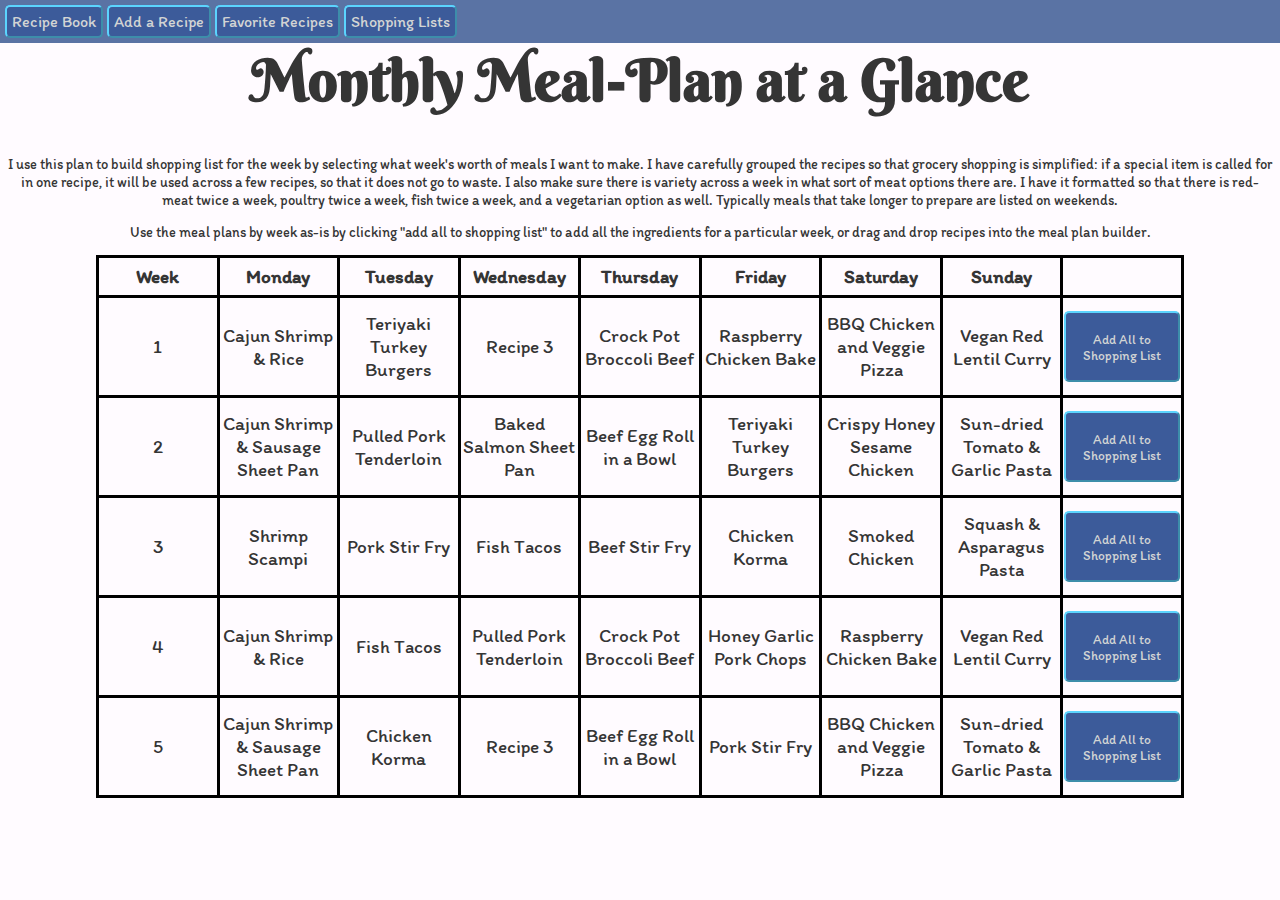
<file: meal-planner/meal-plan.html>
<!DOCTYPE html>
<html lang="en">
<head>
  <meta charset="UTF-8">
  <meta http-equiv="X-UA-Compatible" content="IE=edge">
  <meta name="viewport" content="width=device-width, initial-scale=1.0">
  <link rel="stylesheet" href="../css/styles.meal-plan.css">
  <link rel="icon" type="image/png" sizes="32x32" href="../images/favicon.ico">
  <link rel="preconnect" href="https://fonts.googleapis.com">
  <link rel="preconnect" href="https://fonts.gstatic.com" crossorigin>
  <link href="https://fonts.googleapis.com/css2?family=Berkshire+Swash&display=swap" rel="stylesheet">
  <link href="https://fonts.googleapis.com/css2?family=Itim&display=swap" rel="stylesheet">
  <title>The Magpie Cookbook | Meal Plan At a Glance</title>
</head>
<body>
  <nav class="nav-bar">
    <!-- links back to the home-page -->
      <button class="nav-btn"><a href="../index.html">Recipe Book</a></button>
  <!-- this will link to a form that will create a page! no idea how to do this yet, but I will get it eventually -->
      <button class="nav-btn"><a href="#">Add a Recipe</a></button>
      <!-- links to a list of favorited recipes, still no idea how to create a favorites list, but I will learn! -->
      <button class="nav-btn"><a href="#">Favorite Recipes</a></button>
      <!-- links to shopping lists for meal plans or by recipe. Should be able to add shopping lists to a main printable shopping list eventually (work in progress!). -->
      <button class="nav-btn" id="shopping-lists-nav-btn"><a href="./shopping-list.html">Shopping Lists</a></button>
  </nav>

  <h1>Monthly Meal-Plan at a Glance</h1>
  <p> I use this plan to build shopping list for the week by selecting what week's worth of meals I want to make. I have carefully grouped the recipes so that grocery shopping is simplified: if a special item is called for in one recipe, it will be used across a few recipes, so that it does not go to waste. I also make sure there is variety across a week in what sort of meat options there are. I have it formatted so that there is red-meat twice a week, poultry twice a week, fish twice a week, and a vegetarian option as well. Typically meals that take longer to prepare are listed on weekends.</p> 
  <p>Use the meal plans by week as-is by clicking "add all to shopping list" to add all the ingredients for a particular week, or drag and drop recipes into the meal plan builder.</p>
  <table>
    <thead> 
      <tr> 
        <th>Week</th><th>Monday</th> <th>Tuesday</th> <th>Wednesday</th> <th>Thursday</th> <th>Friday</th> <th>Saturday</th> <th>Sunday</th><th></th>     
      </tr>  
    </thead>
    <tbody>
      <tr>
        <td>1</td>
        <td>Cajun Shrimp & Rice</td>
        <td>Teriyaki Turkey Burgers</td>
        <td>Recipe 3</td>
        <td>Crock Pot Broccoli Beef</td>
        <td>Raspberry Chicken Bake</td>
        <td>BBQ Chicken and Veggie Pizza</td>
        <td>Vegan Red Lentil Curry</td>
        <td><button class="add-to-list" type="button" onclick="addToList(cajunShrimp); addToList(teriyakiBurger); addToList(recipe3); addToList(broccoliBeef); addToList(raspberryChicken); addToList(pizza); addToList(lentilCurry);shoppingListCookie();"> Add All to Shopping List</button></td> <!-- this button will call the add to list function from javascript file to add the contents of the week's meal plan to the list, then run the function that saves it to a cookie.-->
      </tr>
      <tr>
        <td>2</td>
        <td>Cajun Shrimp & Sausage Sheet Pan</td>
        <td>Pulled Pork Tenderloin</td>
        <td>Baked Salmon Sheet Pan</td>
        <td>Beef Egg Roll in a Bowl</td>
        <td>Teriyaki Turkey Burgers</td>
        <td>Crispy Honey Sesame Chicken</td>
        <td>Sun-dried Tomato & Garlic Pasta</td>
        <td><button class="add-to-list" type="button"> Add All to Shopping List</button></td>
      </tr>
      <tr>
        <td>3</td>
        <td>Shrimp Scampi</td>
        <td>Pork Stir Fry</td>
        <td>Fish Tacos</td>
        <td>Beef Stir Fry</td>
        <td>Chicken Korma</td>
        <td>Smoked Chicken</td>
        <td>Squash & Asparagus Pasta</td>
        <td><button class="add-to-list" type="button"> Add All to Shopping List</button></td>
      </tr>
      <tr>
        <td>4</td>
        <td>Cajun Shrimp & Rice</td>
        <td>Fish Tacos</td>
        <td>Pulled Pork Tenderloin</td>
        <td>Crock Pot Broccoli Beef</td>
        <td>Honey Garlic Pork Chops</td>
        <td>Raspberry Chicken Bake</td>
        <td>Vegan Red Lentil Curry</td>
        <td><button class="add-to-list" type="button"> Add All to Shopping List</button>
      </tr>
      <tr>
        <td>5</td>
        <td>Cajun Shrimp & Sausage Sheet Pan</td>
        <td>Chicken Korma</td>
        <td>Recipe 3</td>
        <td>Beef Egg Roll in a Bowl</td>
        <td>Pork Stir Fry</td>
        <td>BBQ Chicken and Veggie Pizza</td>
        <td>Sun-dried Tomato & Garlic Pasta</td>
        <td><button class="add-to-list" type="button"> Add All to Shopping List</button></td>
      </tr>

    </tbody>
  </table>
  <script type= "text/javascript" src="../js/script.js"></script>
</body>
</html>
</file>
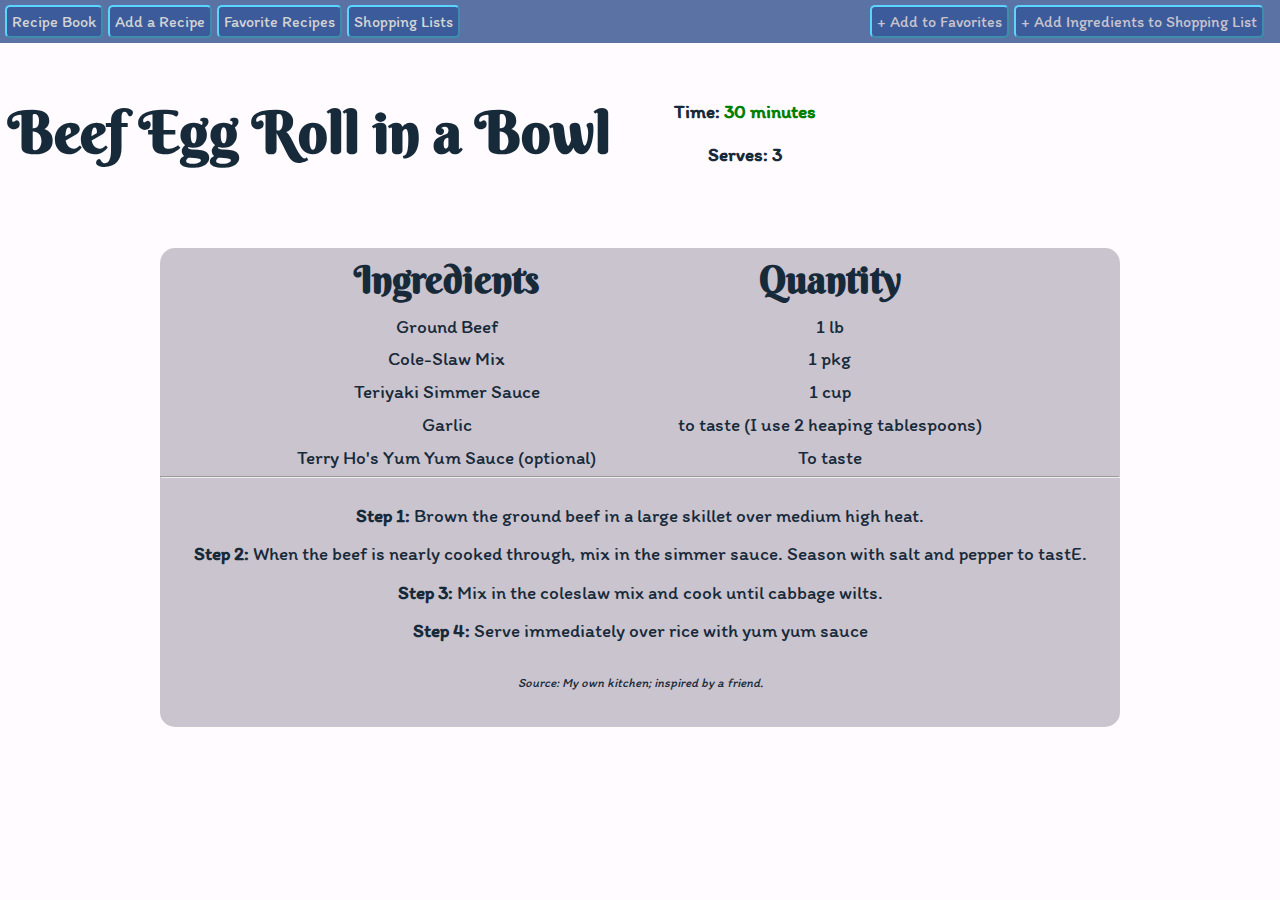
<file: recipe-pages/beef-egg-roll.html>
<!DOCTYPE html>
<html lang="en">
<head>
  <meta charset="UTF-8">
  <meta http-equiv="X-UA-Compatible" content="IE=edge">
  <meta name="viewport" content="width=device-width, initial-scale=1.0">
  <link rel="icon" type="image/png" sizes="32x32" href="../images/favicon.ico">
  <link rel="stylesheet" type="text/css" href="../css/styles.recipe-cards.css">
  <link rel="preconnect" href="https://fonts.googleapis.com">
  <link rel="preconnect" href="https://fonts.gstatic.com" crossorigin>
  <link href="https://fonts.googleapis.com/css2?family=Berkshire+Swash&display=swap" rel="stylesheet">
  <link href="https://fonts.googleapis.com/css2?family=Itim&display=swap" rel="stylesheet">
  <title>Beef Egg Roll in a Bowl</title>
</head>
<body>
  <nav class="nav-bar">
<!-- links back to the home-page -->
    <button class="nav-btn"><a href="../index.html">Recipe Book</a></button>
<!-- this will link to a form that will create a page! no idea how to do this yet, but I will get it eventually -->
    <button class="nav-btn"><a href="#">Add a Recipe</a></button>
    <!-- links to a list of favorited recipes, still no idea how to create a favorites list, but I will learn! -->
    <button class="nav-btn"><a href="#">Favorite Recipes</a></button>
    <!-- links to shopping lists for meal plans or by recipe. Should be able to add shopping lists to a main printable shopping list eventually. -->
    <button class="nav-btn"><a href="#">Shopping Lists</a></button>
    <div class="recipe-btn">
      <button class="nav-btn" type="button">+ Add to Favorites</button>
      <button class="nav-btn" type="button">+ Add Ingredients to Shopping List</button>
    </div>  
  </nav>
  <div class="recipe-head">
    <h1>Beef Egg Roll in a Bowl</h1>
    <div class="time-serves">
      <p>Time:<span class="cook-time"> 30 minutes</span></p>
      <p>Serves: 3</p>
    </div>
  </div>
  <div class="recipe-info">
    <div class="ingredients">
      <table>
        <thead>
          <tr>
            <th>Ingredients</th>
            <th>Quantity</th>
          </tr>
        </thead>
        <tbody>
          <tr>
            <td> Ground Beef</td>
            <td> 1 lb</td>
          </tr>
          <tr>
            <td> Cole-Slaw Mix</td>
            <td> 1 pkg</td>
          </tr>
          <tr>
            <td> Teriyaki Simmer Sauce</td>
            <td> 1 cup</td>
          </tr>
          <tr>
            <td> Garlic</td>
            <td> to taste (I use 2 heaping tablespoons)</td>
          </tr>
          <tr>
            <td> Terry Ho's Yum Yum Sauce (optional)</td>
            <td> To taste </td>
          </tr>
        </tbody>
      </table>
    </div>
    <hr>
    <div class="instructions">
      <p>
        <strong>Step 1: </strong> Brown the ground beef in a large skillet over medium high heat. <br>
        <strong>Step 2:</strong> When the beef is  nearly cooked through, mix in the simmer  sauce. Season with salt and pepper to tastE. <br>
        <strong>Step 3:</strong> Mix in the coleslaw mix and cook until cabbage wilts.<br>
        <strong>Step 4:</strong> Serve immediately over rice with yum yum sauce
      </p>
        <!--I actually got the idea from a friend, but then made it my own.-->
      <p class="source"><em>Source: My own kitchen; inspired by a friend.</em></p> </div>
    </div>



  </div>
  
</body>
</html>
</file>
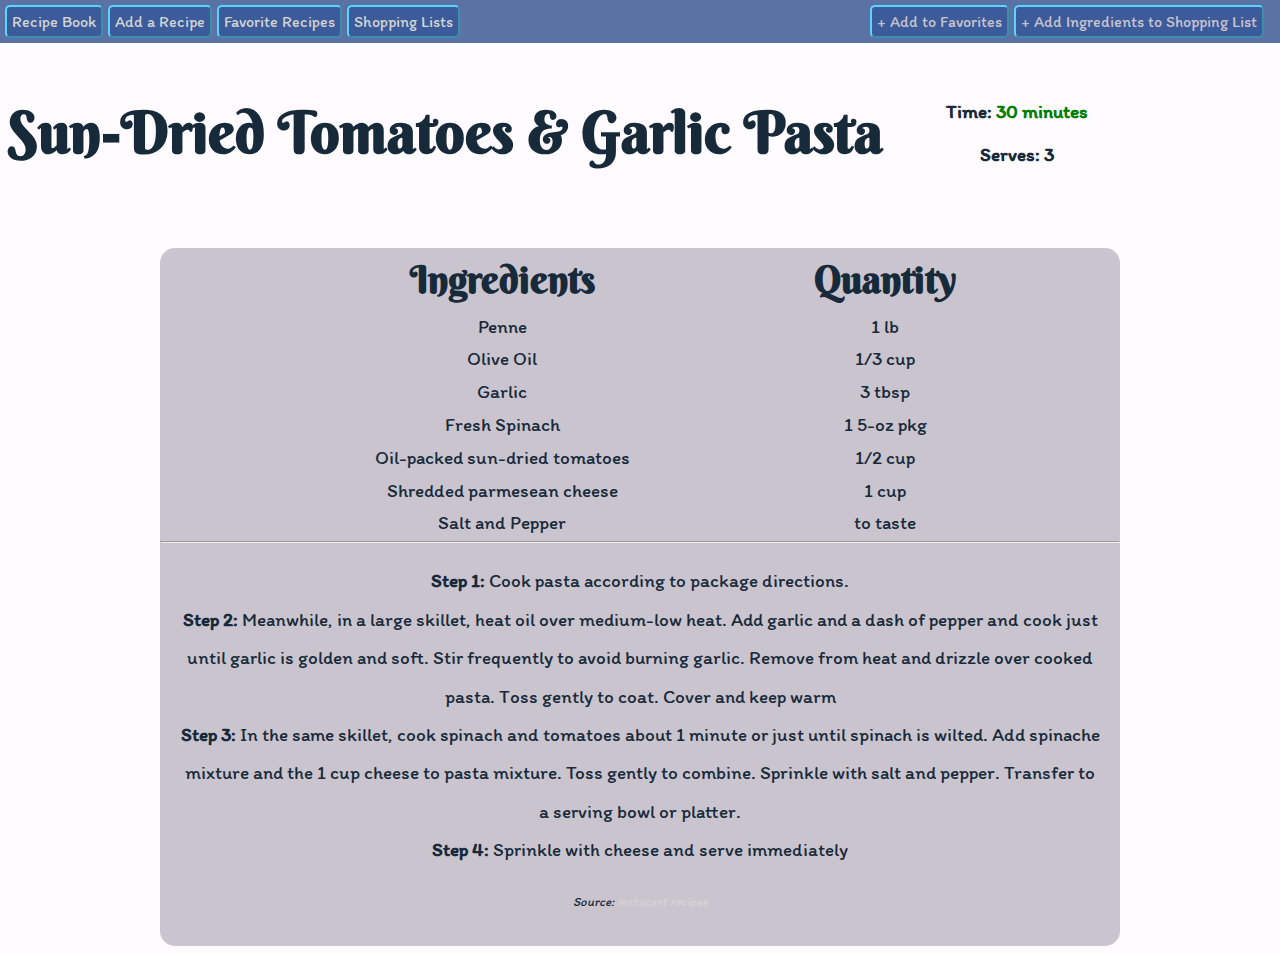
<file: recipe-pages/recipe-1.html>
<!DOCTYPE html>
<html lang="en">
<head>
  <meta charset="UTF-8">
  <meta http-equiv="X-UA-Compatible" content="IE=edge">
  <meta name="viewport" content="width=device-width, initial-scale=1.0">
  <link rel="icon" type="image/png" sizes="32x32" href="../images/favicon.ico">
  <link rel="stylesheet" type="text/css" href="../css/styles.recipe-cards.css">
  <link rel="preconnect" href="https://fonts.googleapis.com">
  <link rel="preconnect" href="https://fonts.gstatic.com" crossorigin>
  <link href="https://fonts.googleapis.com/css2?family=Berkshire+Swash&display=swap" rel="stylesheet">
  <link href="https://fonts.googleapis.com/css2?family=Itim&display=swap" rel="stylesheet">
  <title>Sun-Dried Tomatoes & Garlic Pasta</title>
</head>
<body>
  <nav class="nav-bar">
<!-- links back to the home-page -->
    <button class="nav-btn"><a href="../index.html">Recipe Book</a></button>
<!-- this will link to a form that will create a page! no idea how to do this yet, but I will get it eventually -->
    <button class="nav-btn"><a href="#">Add a Recipe</a></button>
    <!-- links to a list of favorited recipes, still no idea how to create a favorites list, but I will learn! -->
    <button class="nav-btn"><a href="#">Favorite Recipes</a></button>
    <!-- links to shopping lists for meal plans or by recipe. Should be able to add shopping lists to a main printable shopping list eventually. -->
    <button class="nav-btn"><a href="#">Shopping Lists</a></button>
    <div class="recipe-btn">
      <button class="nav-btn" type="button">+ Add to Favorites</button>
      <button class="nav-btn" type="button">+ Add Ingredients to Shopping List</button>
    </div>  
  </nav>

  <div class="recipe-head">
    <h1>Sun-Dried Tomatoes & Garlic Pasta</h1>
    <div class="time-serves">
      <p>Time:<span class="cook-time"> 30 minutes</span></p>
      <p>Serves: 3</p>
      
    </div>
  </div>
  
  <div class="recipe-info">
    <div class="ingredients">
      <table>
        <thead>
          <tr>
            <th>Ingredients</th>
            <th>Quantity</th>
          </tr>
        </thead>
        <tbody>
          <tr>
            <td> Penne</td>
            <td> 1 lb</td>
          </tr>
          <tr>
            <td> Olive Oil</td>
            <td> 1/3 cup</td>
          </tr>
          <tr>
            <td> Garlic</td>
            <td> 3 tbsp</td>
          </tr>
          <tr>
            <td> Fresh Spinach</td>
            <td> 1 5-oz pkg</td>
          </tr>
          <tr>
            <td> Oil-packed sun-dried tomatoes</td>
            <td> 1/2 cup </td>
          </tr>
          <tr>
            <td> Shredded parmesean cheese</td>
            <td> 1 cup </td>
          </tr>
          <tr>
            <td> Salt and Pepper</td>
            <td> to taste </td>
          </tr>
        </tbody>
      </table>
    </div>
    <hr>
    <div class="instructions">
      <p>
        <strong>Step 1:</strong> Cook pasta according to package directions. <br>
          <strong>Step 2:</strong> Meanwhile, in a large skillet, heat oil over medium-low heat. Add garlic and a dash of
          pepper and cook just until garlic is golden and soft. Stir frequently to avoid burning garlic. Remove from heat and
          drizzle over cooked pasta. Toss gently to coat. Cover and keep warm<br>
          <strong>Step 3:</strong> In the same skillet, cook spinach and tomatoes about 1 minute or just until spinach is wilted. Add spinache mixture and the 1 cup cheese to pasta mixture. Toss gently to combine. Sprinkle with salt and pepper. Transfer to a serving bowl or platter.<br>
          <strong>Step 4:</strong> Sprinkle with cheese and serve immediately
        </p>
      <!--Modified to be a butter-free recipe-->
        <p class="source"><em>Source: <a target="_blank" href="https://www.instacart.com/store/recipes/888-browned-butter-garlic-pasta"> instacart recipes</a></em></p> 
    </div>



  </div>
  
</body>
</html>
</file>
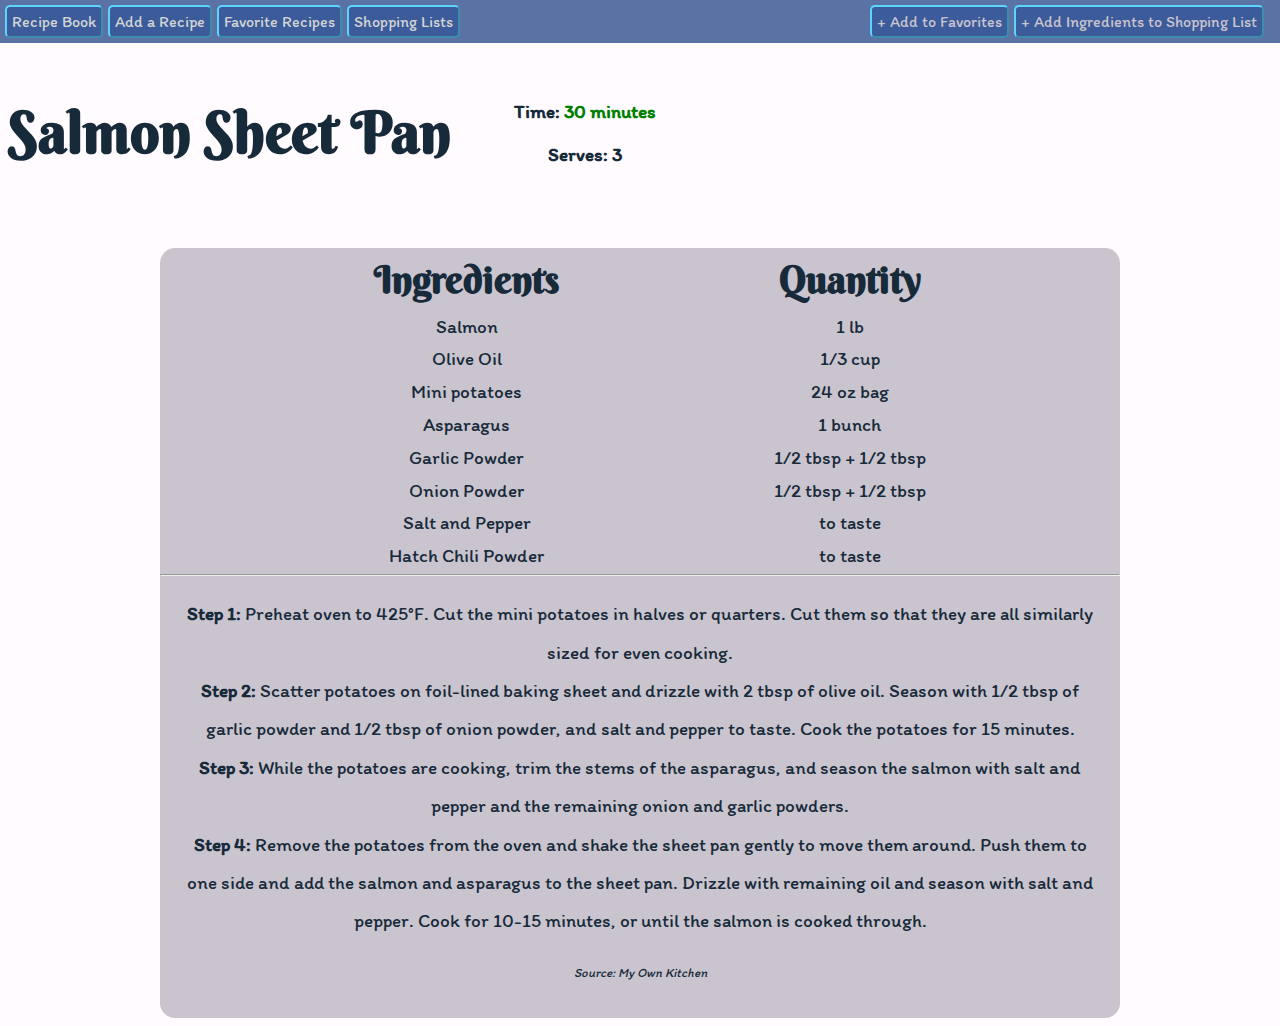
<file: recipe-pages/recipe-2.html>
<!DOCTYPE html>
<html lang="en">
<head>
  <meta charset="UTF-8">
  <meta http-equiv="X-UA-Compatible" content="IE=edge">
  <meta name="viewport" content="width=device-width, initial-scale=1.0">
  <link rel="icon" type="image/png" sizes="32x32" href="../images/favicon.ico">
  <link rel="stylesheet" type="text/css" href="../css/styles.recipe-cards.css">
  <link rel="preconnect" href="https://fonts.googleapis.com">
  <link rel="preconnect" href="https://fonts.gstatic.com" crossorigin>
  <link href="https://fonts.googleapis.com/css2?family=Berkshire+Swash&display=swap" rel="stylesheet">
  <link href="https://fonts.googleapis.com/css2?family=Itim&display=swap" rel="stylesheet">
  <title>Baked Salmon Sheet Pan</title>
</head>
<body>
  <nav class="nav-bar">
<!-- links back to the home-page -->
    <button class="nav-btn"><a href="../index.html">Recipe Book</a></button>
<!-- this will link to a form that will create a page! no idea how to do this yet, but I will get it eventually -->
    <button class="nav-btn"><a href="#">Add a Recipe</a></button>
    <!-- links to a list of favorited recipes, still no idea how to create a favorites list, but I will learn! -->
    <button class="nav-btn"><a href="#">Favorite Recipes</a></button>
    <!-- links to shopping lists for meal plans or by recipe. Should be able to add shopping lists to a main printable shopping list eventually. -->
    <button class="nav-btn"><a href="#">Shopping Lists</a></button>
    <div class="recipe-btn">
      <button class="nav-btn" type="button">+ Add to Favorites</button>
      <button class="nav-btn" type="button">+ Add Ingredients to Shopping List</button>
    </div>  
  </nav>

  <div class="recipe-head">
    <h1>Salmon Sheet Pan</h1>
    <div class="time-serves">
      <p>Time:<span class="cook-time"> 30 minutes</span></p>
      <p>Serves: 3</p>
      
    </div>
  </div>
  
  <div class="recipe-info">
    <div class="ingredients">
      <table>
        <thead>
          <tr>
            <th>Ingredients</th>
            <th>Quantity</th>
          </tr>
        </thead>
        <tbody>
          <tr>
            <td> Salmon</td>
            <td> 1 lb</td>
          </tr>
          <tr>
            <td> Olive Oil</td>
            <td> 1/3 cup</td>
          </tr>
          <tr>
            <td> Mini potatoes</td>
            <td> 24 oz bag</td>
          </tr>
          <tr>
            <td> Asparagus</td>
            <td> 1 bunch</td>
          </tr>
          <tr>
            <td> Garlic Powder</td>
            <td> 1/2 tbsp + 1/2 tbsp </td>
          </tr>
          <tr>
            <td> Onion Powder</td>
            <td> 1/2 tbsp + 1/2 tbsp </td>
          </tr>
          <tr>
            <td> Salt and Pepper</td>
            <td> to taste </td>
          </tr>
          <tr>
            <td> Hatch Chili Powder</td>
            <td> to taste </td>
          </tr>

        </tbody>
      </table>
    </div>
    <hr>
    <div class="instructions">
      <p>
        <strong>Step 1:</strong> Preheat oven to 425&#176;F. Cut the mini potatoes in halves or quarters. Cut them so that they are all similarly sized for even cooking. <br>
        <strong>Step 2:</strong> Scatter potatoes on foil-lined baking sheet and drizzle with 2 tbsp of olive oil. Season with 1/2 tbsp of garlic powder and 1/2 tbsp of onion powder, and salt and pepper to taste. Cook the potatoes for 15 minutes.<br>
        <strong>Step 3:</strong> While the potatoes are cooking, trim the stems of the asparagus, and season the salmon with salt and pepper and the remaining onion and garlic powders.<br>
        <strong>Step 4:</strong> Remove the potatoes from the oven and shake the sheet pan gently to move them around. Push them to one side and add the salmon and asparagus to the sheet pan. Drizzle with remaining oil and season with salt and pepper. Cook for 10-15 minutes, or until the salmon is cooked through. 
      </p>
      <!--Modified to be a butter-free recipe-->
      <p class="source"><em>Source: My Own Kitchen</em></p> 
    </div>



  </div>
  
</body>
</html>
</file>
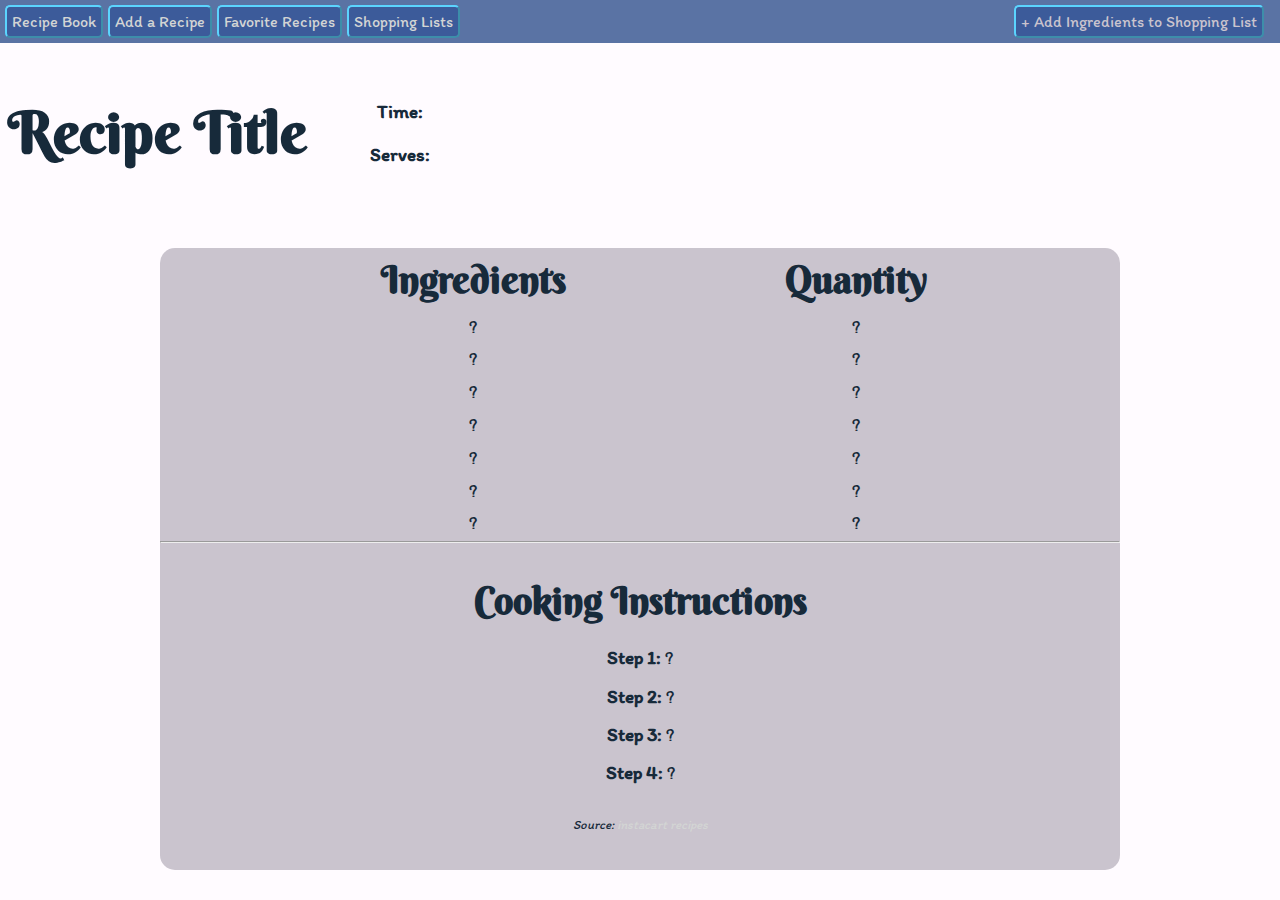
<file: recipe-pages/template-recipe-2.0.html>
<!DOCTYPE html>
<html lang="en">
<head>
  <meta charset="UTF-8">
  <meta http-equiv="X-UA-Compatible" content="IE=edge">
  <meta name="viewport" content="width=device-width, initial-scale=1.0">
  <link rel="icon" type="image/png" sizes="32x32" href="../images/favicon.ico">
  <link rel="stylesheet" type="text/css" href="../css/styles.recipe-cards.css">
  <link rel="preconnect" href="https://fonts.googleapis.com">
  <link rel="preconnect" href="https://fonts.gstatic.com" crossorigin>
  <link href="https://fonts.googleapis.com/css2?family=Berkshire+Swash&display=swap" rel="stylesheet">
  <link href="https://fonts.googleapis.com/css2?family=Itim&display=swap" rel="stylesheet">
  <title>Document</title>
</head>
<body>
  <nav class="nav-bar">
    <!-- links back to the home-page -->
        <button class="nav-btn"><a href="../index.html">Recipe Book</a></button>
    <!-- this will link to a form that will create a page! no idea how to do this yet, but I will get it eventually -->
        <button class="nav-btn"><a href="#">Add a Recipe</a></button>
        <!-- links to a list of favorited recipes, still no idea how to create a favorites list, but I will learn! -->
        <button class="nav-btn"><a href="#">Favorite Recipes</a></button>
        <!-- links to shopping lists for meal plans or by recipe. Should be able to add shopping lists to a main printable shopping list eventually. -->
        <button class="nav-btn"><a href="#">Shopping Lists</a></button>
        <button class="nav-btn recipe-btn" type="button">+ Add to Favorites</button>
        <button class="nav-btn recipe-btn" type="button">+ Add Ingredients to Shopping List</button>

  </nav>


  <div class="recipe-head">
    <h1>Recipe Title</h1>
    <div class="time-serves">
      <p>Time:</p>
      <p>Serves:</p> 
    </div>
  </div>
  <div class="recipe-info">
    <div class="ingredients">
      <table>
        <thead>
          <tr>
            <th>Ingredients</th>
            <th>Quantity</th>
          </tr>
        </thead>
        <tbody>
          <tr>
            <td> ?</td>
            <td> ?</td>
          </tr>
          <tr>
            <td> ?</td>
            <td> ?</td>
          </tr>
          <tr>
            <td> ?</td>
            <td> ?</td>
          </tr>
          <tr>
            <td> ?</td>
            <td> ?</td>
          </tr>
          <tr>
            <td> ?</td>
            <td> ? </td>
          </tr>
          <tr>
            <td> ?</td>
            <td> ? </td>
          </tr>
          <tr>
            <td> ?</td>
            <td> ? </td>
          </tr>
        </tbody>
      </table>
    </div>
    <hr>
    <div class="instructions">
      <p>
        <h3>Cooking Instructions</h3>
        <strong>Step 1:</strong> ? <br>
        <strong>Step 2:</strong> ?<br>
        <strong>Step 3:</strong> ?<br>
        <strong>Step 4:</strong> ?
      </p>
      <p class="source"><em>Source: <a target="_blank" href="https://www.instacart.com/store/recipes/888-browned-butter-garlic-pasta"> instacart recipes</a></em></p> 
    </div>

  </div>
  
</body>
</html>
</file>
<file: css/styles.css>
/* color palette: 
  Snow: #FFFBFF
  Lavender Gray: #cac4ce
  Vivid sky blue: #5bd4fe
  Blue Yonder: #5a73a4
  Prussian Blue: #172a3a */

body{
  background-color: #FFFBFF;
  font-size: 1.5vw;
  color: #353535 ;
  font-family: 'Itim', cursive;
  text-align: center;

}
.nav-bar-small-icon{
  width: 30px;
  height: auto;
  background-color: #5BD4FE;
}

.nav-bar{
  background-color:#5A73A4;
  margin: 0; 
  position: fixed;
  top: 0vh;
  left: 0vh; 
  width: 100vw;
  padding: 5px;
  text-align: left;
}

.nav-bar a{
  text-decoration: none;
  color: #d3d5d4;
  font-family: 'Itim', cursive;
  font-style: bold;
  font-size: 1rem;
}



h1{
  font-family: 'Berkshire Swash', cursive;
  font-size: 3em;
  
}
/* .cookbook-intro{
  
} */

/* LARGE SCREENS */
@media (min-width: 1200px ){
  .nav-bar-small-icon, .nav-btn-small{
    visibility: hidden;
  }

  .nav-bar-small{
    visibility: hidden;
  }
  .cookbook-intro img{
    margin-top: 5vh;
    width: 15vw;
  }
 
  .recipe-card{
    width: 300px;
    font-size: 20px;
  }
  .nav-btn{
    background-color: #3C5B9A;
    padding: 5px;
    transition-duration: .5s;
    border-radius: 5px;
    border-color:#5BD4FE;
  }
  .nav-btn:hover{
    background-color: #5BD4FE;
  }
  .recipe-card:hover{
    transform: scale(1.5);
    overflow-y: visible;
    height: auto;
    
  }
}
/* MEDIUM SCREENS */
@media (min-width: 993px) and (max-width: 1200px){
  .nav-bar-small, .nav-btn-small{
    visibility: hidden;
  }
  .nav-bar-small-icon{
    visibility: hidden;
  }
  .cookbook-intro img{
    margin-top: 7vh;
    width: 15vw;
  }
  .recipe-card{
    width: 35%;
    font-size: 1em;
  }
  .nav-btn{
    background-color: #3C5B9A;
    padding: 5px;
    transition-duration: .5s;
    border-radius: 5px;
    border-color:#5BD4FE;
  }
  .nav-btn:hover{
    background-color: #5BD4FE;
  }
  .recipe-card:hover{
    transform: scale(1.5);
    overflow-y: visible;
    height: auto;
  }
}
/* SMALL SCREENS */
@media (max-width: 992px){
  .cookbook-intro img{
    margin-top: 7vh;
    width: 15vw;
  }
  .recipe-card{
    width: 75%;
  }
  .nav-bar-large, .nav-bar-medium{
    visibility: hidden;
  }
  .nav-btn-small{
    background-color: #5BD4FE;
    padding: 5px;
    transition-duration: .5s;
    border-radius: 5px;
    border-color: #3C5B9A;
  }
  
  .recipe-title{
    font-size: 1.5em;
  }
  .recipe-card{
    font-size: 20px;
  }
}
.recipe-carousel{
  display: flex;
  flex-direction: row;
  flex-wrap: wrap;
  /* flex: 10vw; */
  margin: auto;
  justify-content: center;
  
}
.recipe-card{
  color: #d3d5d4;
  /* background-image: url(/images/recipe-card-img2.png);
  background-position: center;
  background-size: cover; */
  /* try making the background image in the html instead. put it in the div, position absolute, same width as the div, maybe then I can target it and it will transform? */
  overflow-y: hidden;
  height: 200px; 
  padding: 0 2% 2%;
  background-color: #5A73A4;
  margin: 1vw;
  border-radius: 10px;  
  border-color:#5BD4FE;
  border-style: solid;
  border-width: 2px;
  box-shadow: -5px 5px #5BD4FE50;
}
.recipe-card a{
  text-decoration: none;
  color: #d3d5d4;
}
.recipe-title{
  font-size: 1.5em;
}
/* .footer{

}  */
</file>
<file: css/styles.meal-plan.css>
/* color palette: 
  Snow: #FFFBFF
  Lavender Gray: #cac4ce
  Vivid sky blue: #5bd4fe
  Blue Yonder: #5a73a4
  Prussian Blue: #172a3a */

body{
  background-color: #FFFBFF;
  font-size: 1.5vw;
  color: #353535 ;
  font-family: 'Itim', cursive;
  text-align: center;

}

.nav-bar{
  background-color:#5A73A4;
  margin: 0; 
  position: fixed;
  top: 0vh;
  left: 0vh; 
  width: 100vw;
  padding: 5px;
  text-align: left;
}

.nav-bar a, button{
  text-decoration: none;
  color: #d3d5d4;
  font-family: 'Itim', cursive;
  font-style: bold;
  font-size: 1rem;
}
.nav-btn, button{
  background-color: #3C5B9A;
  padding: 5px;
  transition-duration: .5s;
  border-radius: 5px;
  border-color:#5BD4FE;
}

.nav-btn:hover, button:hover{
  background-color: #5BD4FE;
}
h1{
  font-family: 'Berkshire Swash', cursive;
  font-size: 3em;
  margin-top: 5vh;
}
p{
  font-size: .75em;
}
table{
 width: 85vw;
 height: 60vh;
 margin: auto;
 table-layout: fixed;
 border: 3px solid black;
 border-collapse: collapse;
  
}
thead tr{
  height: 40px; 
}
th{
  border: 3px solid black;
  
}
tr{
  border: 3px solid black;
  height: 100px;
}
td{
  border: 3px solid black;
  vertical-align: middle;
  font-size: 1em;
  overflow-wrap: break-word;
}
@media (maxwidth: 992px){
  .add-to-list{
    width: 100%;
    height: 100%;
    font-size: 1em;
  }
}
.add-to-list{
  vertical-align: top;/* I don't know why this works. */
  /* margin: 2px; */
  width: 100%;
  height: 75%;
  font-size: .7em;
  
}
</file>
<file: css/styles.recipe-cards.css>
/* consistent across all pages. */
body{
  background-color: #FFFBFF;
  font-size: 1.5vw;
  color: #172A3A ;
  font-family: 'Itim', cursive;
  text-align: center;

}
.nav-bar{
  background-color:#5A73A4;
  display: flex;
  flex-direction: row;
  column-gap: 5px;
  position: fixed;
  top: 0vh;
  left: 0vh; 
  width: 100vw;
  padding: 5px;
  text-align: left;
  align-items: center;
  
}
a{
  text-decoration: none;
  color: #d3d5d4;
  font-family: 'Itim', cursive;
  font-style: bold;
  font-size: 1rem;
}
.nav-btn{
  background-color: #3C5B9A;
  padding: 5px;
  transition-duration: .5s;
  border-radius: 5px;
  border-color:#5BD4FE;
  color:#CAC4CE;
  font-family: 'Itim', cursive;
  font-style: bold;
  font-size: 1rem;
}
.nav-btn:hover{
  background-color: #5BD4FE;
  
}
.recipe-btn{
  display: flex;
  flex-direction: row;
  position: absolute;
  column-gap: 5px;
  right: 2vw;
}
h1{
  font-family: 'Berkshire Swash', cursive;
  font-size: 3em;
  
}

/* Specific to the recipe pages */
.recipe-head{
  display: flex;
  flex-direction: row;
  margin-top: 2vh;
  align-items: center;
}
.time-serves{
  padding: 5%;
  font-weight: bold;
}


.cook-time{
  color: green
}
.recipe-info{
  background-color: #CAC4CE;
  display: flex;
  flex-direction: column;
  width: 75vw;
  margin: auto;
  border-radius: 15px;
  color: #172A3A;
}

.ingredients{
  margin: auto;
  font-family: 'Itim', cursive;
}
table{
  width: 60vw;
  line-height: 1.5;
}
th{
  font-size: 2em;
  text-align: center;
  font-family: 'Berkshire Swash', cursive;
}
hr{
  margin: 0;
}
.instructions{
  font-family: 'Itim', cursive;
  line-height: 2;
  margin: 0 2% 2% 2%;

}
.instructions h3{
  font-family: 'Berkshire Swash', cursive;
  font-size: 2em;
  text-align: center;
  margin: 0;
}
.source, .source a{
  font-size: 1vw;
}
</file>
